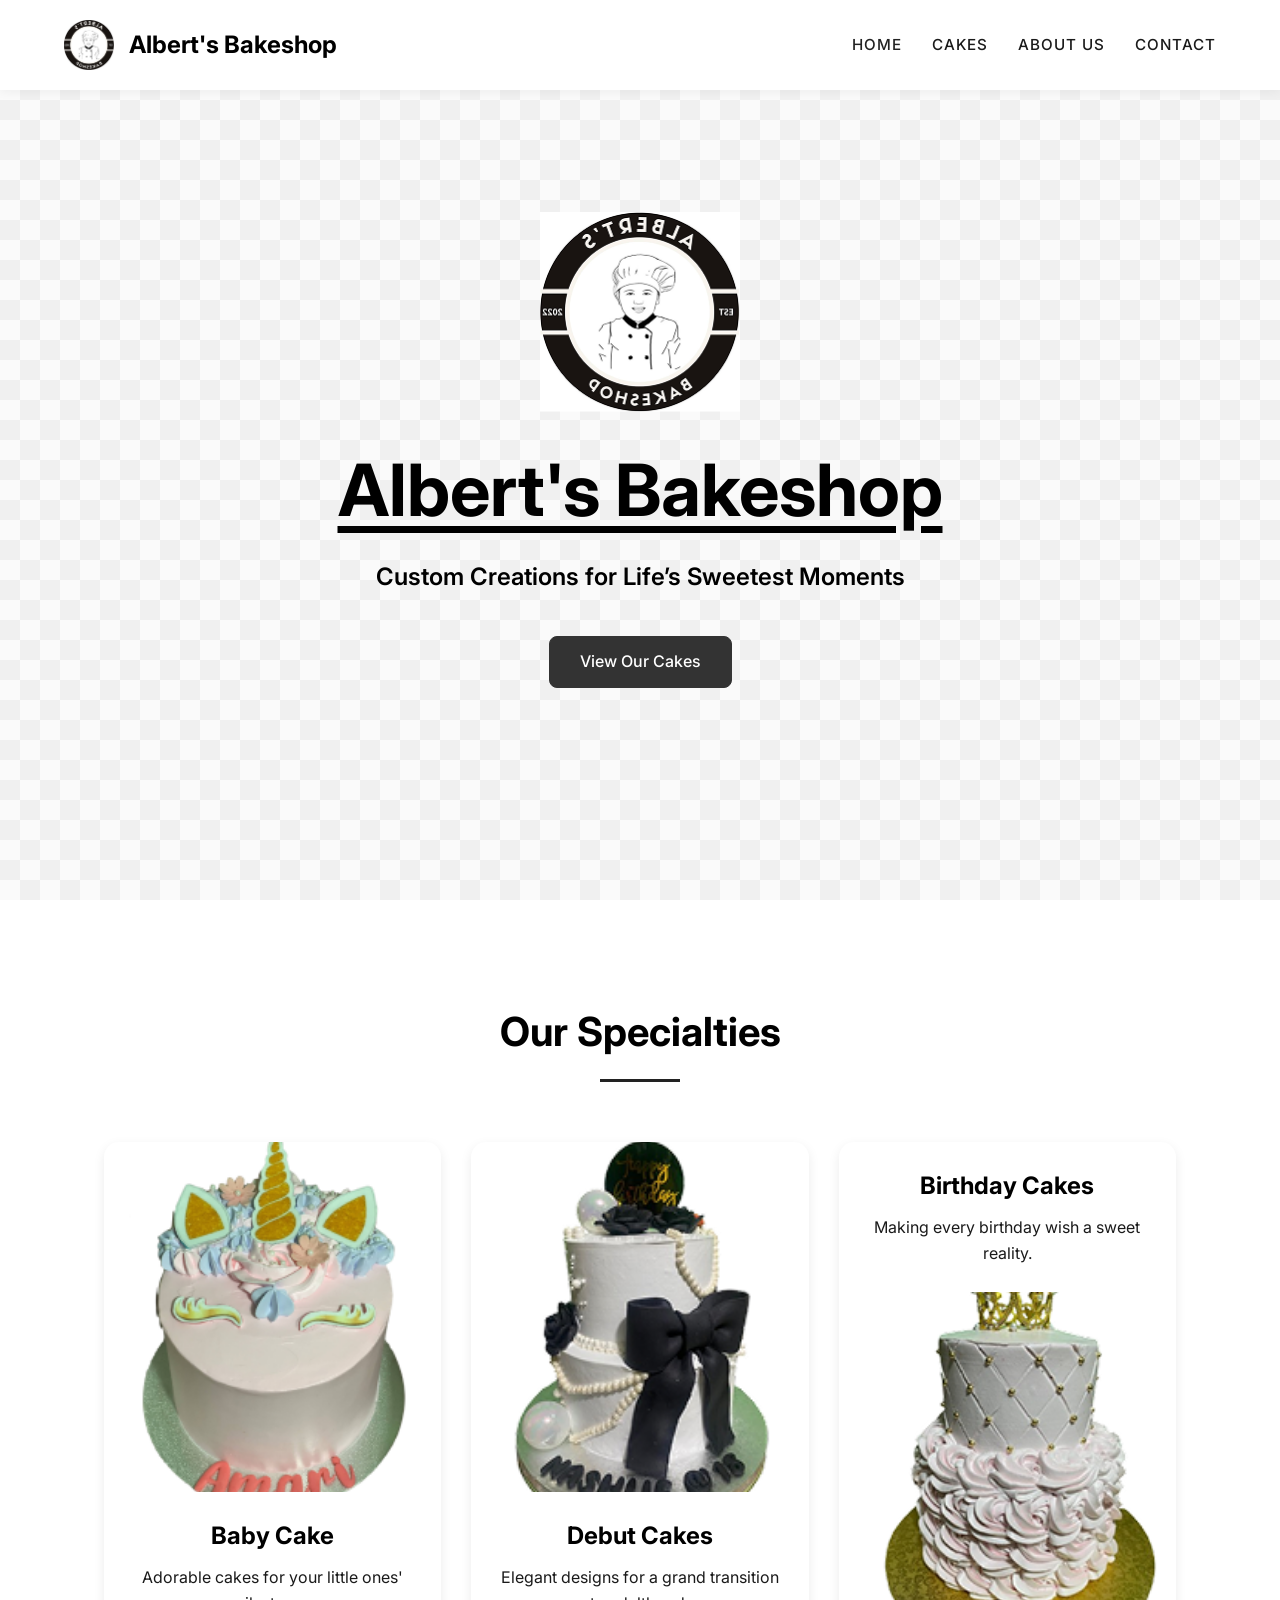
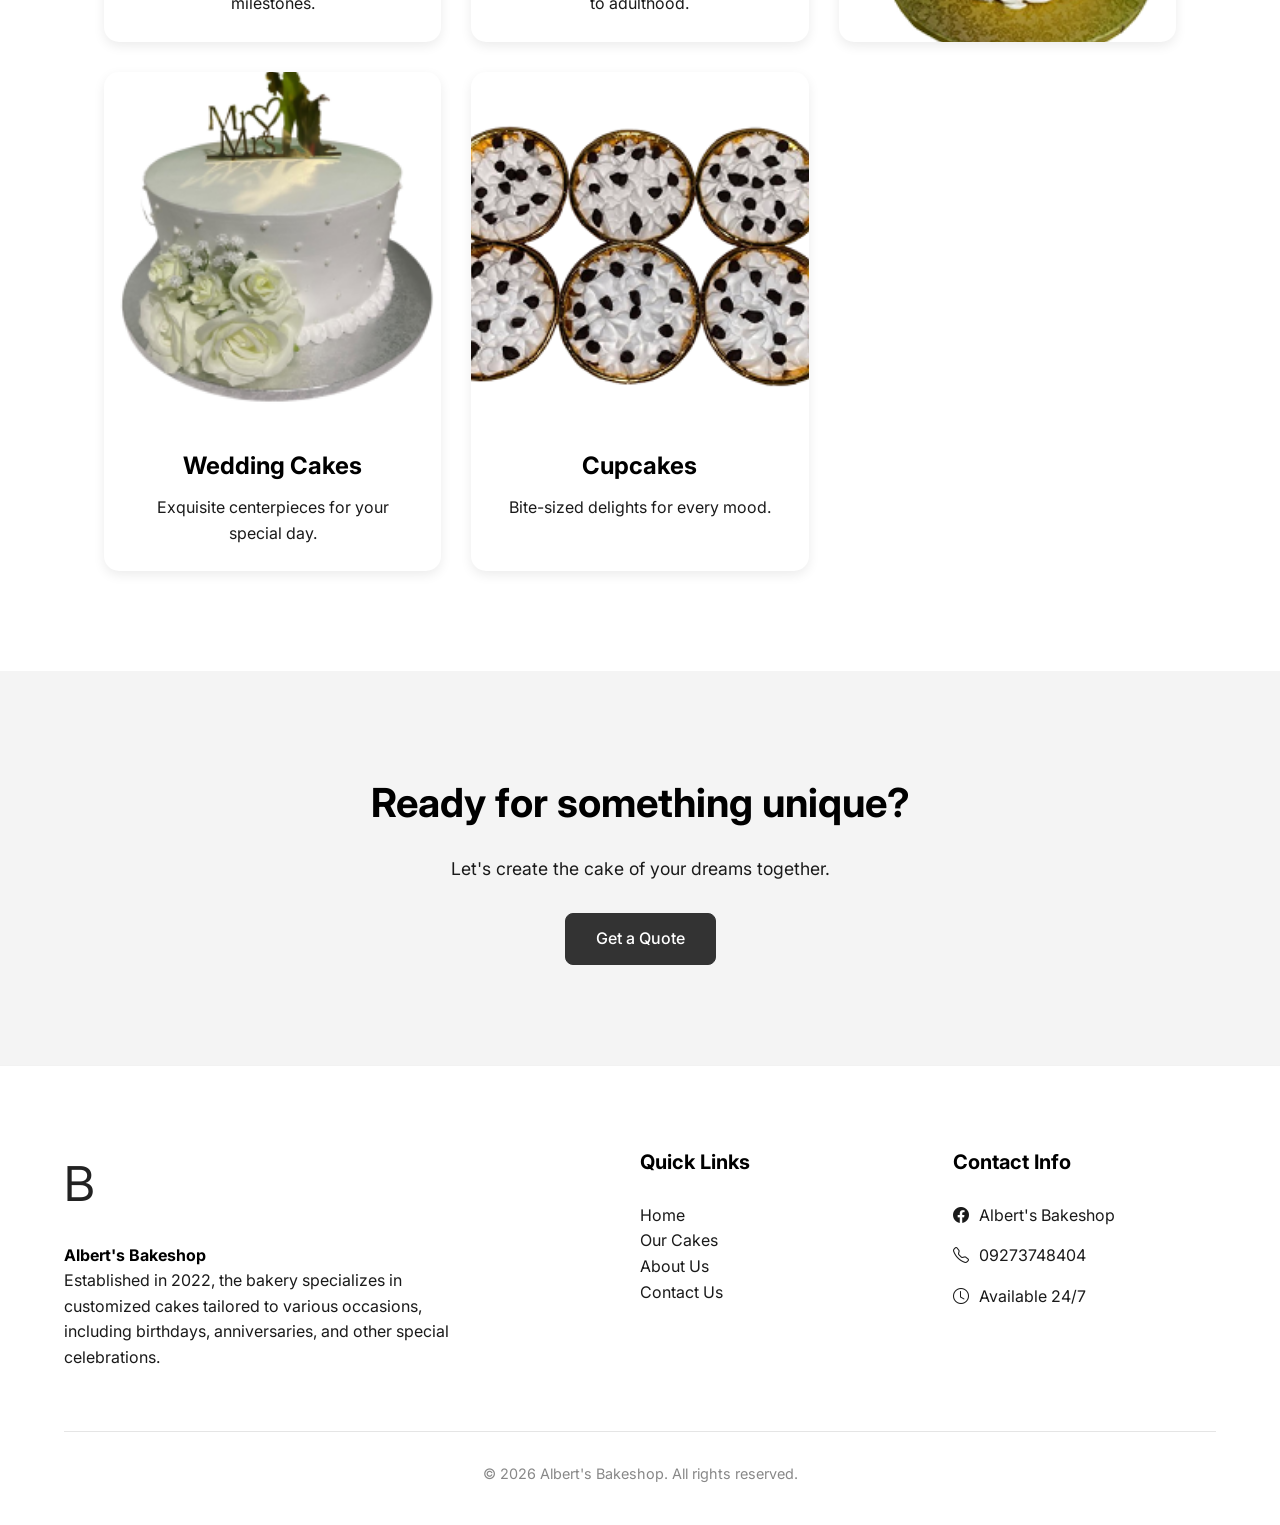
<file: index.html>
<!DOCTYPE html>
<html lang="en">
<head>
    <meta charset="UTF-8">
    <meta name="viewport" content="width=device-width, initial-scale=1.0">
    <title>Albert's Bakeshop | Custom Creations for Life’s Sweetest Moments</title>
    <meta name="description" content="Customized cakes tailored to your celebrations. Birthdays, anniversaries, weddings, and more.">
    <!-- Google Fonts -->
    <link rel="preconnect" href="https://fonts.googleapis.com">
    <link rel="preconnect" href="https://fonts.gstatic.com" crossorigin>
    <link href="https://fonts.googleapis.com/css2?family=Inter:wght@400;500;600&family=Playfair+Display:ital,wght@0,700;1,700&display=swap" rel="stylesheet">
    <!-- Bootstrap Icons (Optional for UI) -->
    <link rel="stylesheet" href="https://cdn.jsdelivr.net/npm/bootstrap-icons@1.11.1/font/bootstrap-icons.css">
    <link rel="stylesheet" href="css/style.css">
</head>
<body>

    <header>
        <div class="logo-container">
            <img src="assets/logo.png" alt="Albert's Bakeshop Logo">
            <span class="logo-text">Albert's Bakeshop</span>
        </div>
        <nav id="nav-menu">
            <ul>
                <li><a href="index.html" class="active">Home</a></li>
                <li><a href="products.html">Cakes</a></li>
                <li><a href="about.html">About Us</a></li>
                <li><a href="contact.html">Contact</a></li>
            </ul>
        </nav>
        <div class="mobile-menu-btn" id="menu-toggle">
            <i class="bi bi-list"></i>
        </div>
    </header>

    <main>
        <!-- Hero Section -->
        <section class="hero">
            <img src="assets/logo.png" alt="Albert's Bakeshop Logo" class="hero-logo">
            <h1>Albert's Bakeshop</h1>
            <p>Custom Creations for Life’s Sweetest Moments</p>
            <div class="btn-group">
                <a href="products.html" class="btn btn-primary">View Our Cakes</a>
            </div>
        </section>

        <!-- Product Categories -->
        <section class="container" id="products">
            <div class="section-title">
                <h2>Our Specialties</h2>
                <div class="underline"></div>
            </div>
            
            <div class="product-grid">
                <!-- Baby Cake -->
                <div class="product-card">
                    <div class="product-image">
                        <img src="assets/cake/baby.png" alt="Baby Cake - Unicorn Themed">
                    </div>
                    <div class="product-info">
                        <h3>Baby Cake</h3>
                        <p>Adorable cakes for your little ones' milestones.</p>
                    </div>
                </div>

                <!-- Debut cakes -->
                <div class="product-card">
                    <div class="product-image">
                        <img src="assets/cake/debut.png" alt="Debut Cakes - Tiered with Bow">
                    </div>
                    <div class="product-info">
                        <h3>Debut Cakes</h3>
                        <p>Elegant designs for a grand transition to adulthood.</p>
                    </div>
                </div>

                <!-- Birthday cake -->
                <div class="product-card">
                    <div class="product-info">
                        <h3>Birthday Cakes</h3>
                        <p>Making every birthday wish a sweet reality.</p>
                    </div>
                    <div class="product-image">
                        <img src="assets/cake/birthday.png" alt="Birthday Cake - Ruffled with Crown">
                    </div>
                </div>

                <!-- Wedding cakes -->
                <div class="product-card">
                    <div class="product-image">
                        <img src="assets/cake/wedding.png" alt="Wedding Cakes - Floral Decorations">
                    </div>
                    <div class="product-info">
                        <h3>Wedding Cakes</h3>
                        <p>Exquisite centerpieces for your special day.</p>
                    </div>
                </div>

                <!-- Cupcakes -->
                <div class="product-card">
                    <div class="product-image">
                        <img src="assets/cake/cupcake.png" alt="Assorted Cupcakes">
                    </div>
                    <div class="product-info">
                        <h3>Cupcakes</h3>
                        <p>Bite-sized delights for every mood.</p>
                    </div>
                </div>
            </div>
        </section>

        <!-- CTA Section -->
        <section style="background-color: var(--primary-light); text-align: center;">
            <div class="container">
                <h2 style="font-size: 2.5rem; margin-bottom: 20px;">Ready for something unique?</h2>
                <p style="margin-bottom: 30px; font-size: 1.1rem; color: var(--text);">Let's create the cake of your dreams together.</p>
                <a href="contact.html" class="btn btn-primary">Get a Quote</a>
            </div>
        </section>
    </main>

    <footer>
        <div class="container footer-content">
            <div class="footer-about">
                <div class="footer-logo-b">B</div>
                <h4>Albert's Bakeshop</h4>
                <p>Established in 2022, the bakery specializes in customized cakes tailored to various occasions, including birthdays, anniversaries, and other special celebrations.</p>
            </div>
            
            <div class="footer-links">
                <h4>Quick Links</h4>
                <ul>
                    <li><a href="index.html">Home</a></li>
                    <li><a href="products.html">Our Cakes</a></li>
                    <li><a href="about.html">About Us</a></li>
                    <li><a href="contact.html">Contact Us</a></li>
                </ul>
            </div>

            <div class="footer-contact">
                <h4>Contact Info</h4>
                <p><i class="bi bi-facebook"></i> Albert's Bakeshop</p>
                <p><i class="bi bi-telephone"></i> 09273748404</p>
                <p><i class="bi bi-clock"></i> Available 24/7</p>
            </div>
        </div>
        <div class="copyright">
            &copy; 2026 Albert's Bakeshop. All rights reserved.
        </div>
    </footer>

    <script src="js/main.js"></script>
</body>
</html>
</file>
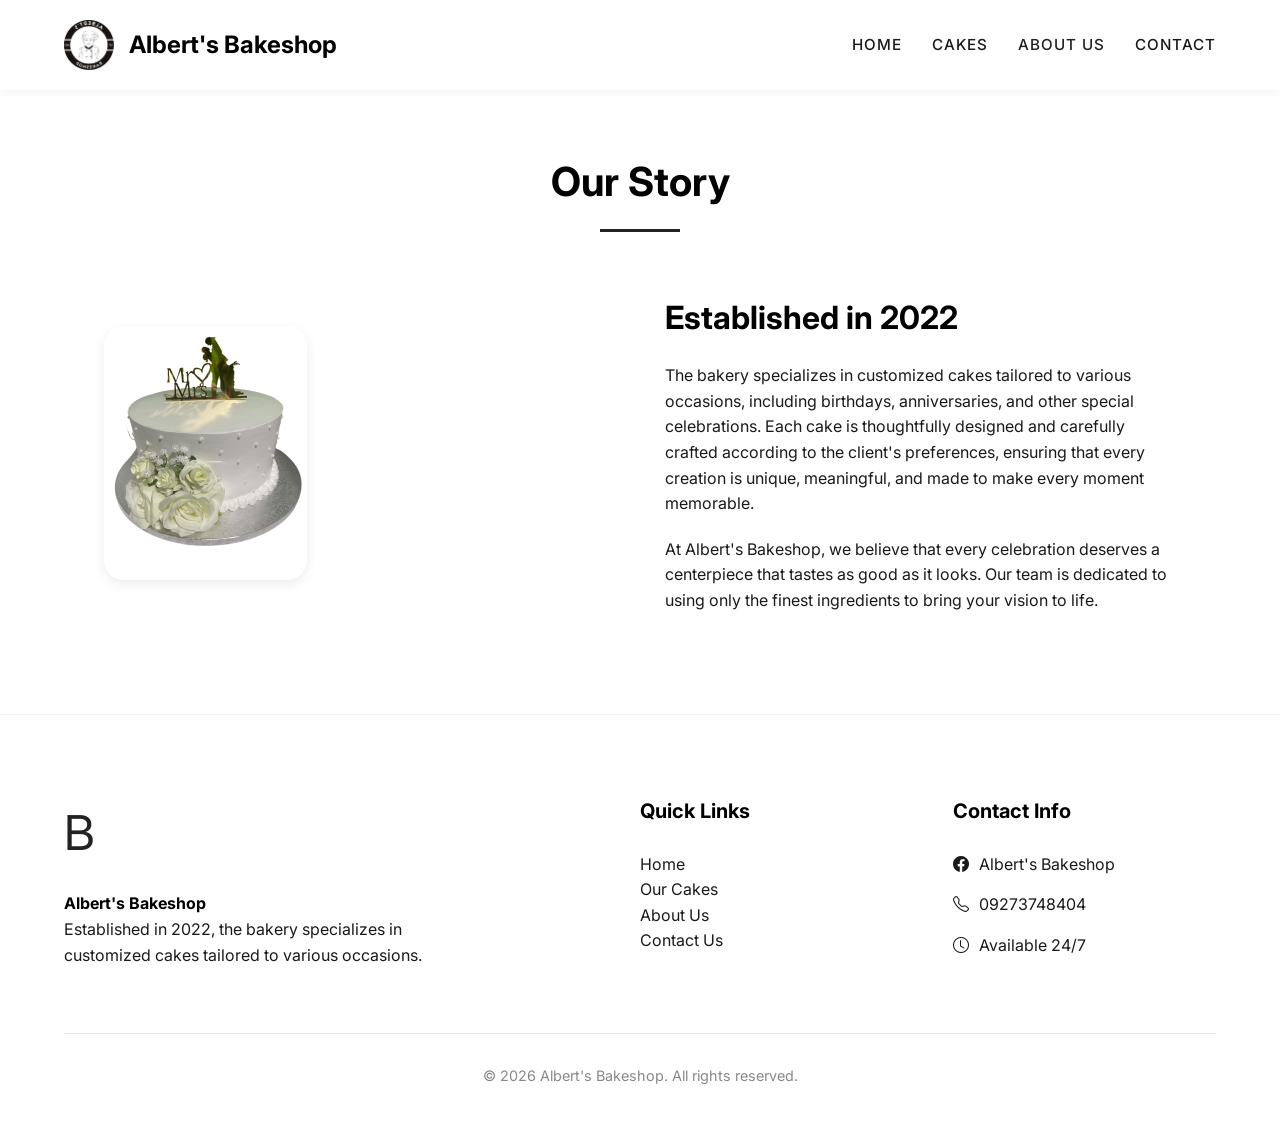
<file: about.html>
<!DOCTYPE html>
<html lang="en">
<head>
    <meta charset="UTF-8">
    <meta name="viewport" content="width=device-width, initial-scale=1.0">
    <title>About Us | Albert's Bakeshop</title>
    <link rel="preconnect" href="https://fonts.googleapis.com">
    <link rel="preconnect" href="https://fonts.gstatic.com" crossorigin>
    <link href="https://fonts.googleapis.com/css2?family=Inter:wght@400;500;600&family=Playfair+Display:ital,wght@0,700;1,700&display=swap" rel="stylesheet">
    <link rel="stylesheet" href="https://cdn.jsdelivr.net/npm/bootstrap-icons@1.11.1/font/bootstrap-icons.css">
    <link rel="stylesheet" href="css/style.css">
</head>
<body>

    <header>
        <div class="logo-container">
            <img src="assets/logo.png" alt="Albert's Bakeshop Logo">
            <span class="logo-text">Albert's Bakeshop</span>
        </div>
        <nav>
            <ul>
                <li><a href="index.html">Home</a></li>
                <li><a href="products.html">Cakes</a></li>
                <li><a href="about.html" class="active">About Us</a></li>
                <li><a href="contact.html">Contact</a></li>
            </ul>
        </nav>
        <div class="mobile-menu-btn" id="menu-toggle">
            <i class="bi bi-list"></i>
        </div>
    </header>

    <main>
        <section class="container" style="padding-top: 150px;">
            <div class="section-title">
                <h2>Our Story</h2>
                <div class="underline"></div>
            </div>

            <div style="display: flex; flex-wrap: wrap; gap: 50px; align-items: center; margin-top: 50px;">
                <div style="flex: 1; min-width: 300px;">
                    <img src="assets/cake/wedding.png" alt="Our Bakery" style="border-radius: 20px; box-shadow: var(--shadow);">
                </div>
                <div style="flex: 1; min-width: 300px;">
                    <h3 style="margin-bottom: 20px; font-size: 2rem;">Established in 2022</h3>
                    <p style="margin-bottom: 20px;">The bakery specializes in customized cakes tailored to various occasions, including birthdays, anniversaries, and other special celebrations. Each cake is thoughtfully designed and carefully crafted according to the client's preferences, ensuring that every creation is unique, meaningful, and made to make every moment memorable.</p>
                    <p>At Albert's Bakeshop, we believe that every celebration deserves a centerpiece that tastes as good as it looks. Our team is dedicated to using only the finest ingredients to bring your vision to life.</p>
                </div>
            </div>
        </section>
    </main>

    <footer>
        <div class="container footer-content">
            <div class="footer-about">
                <div class="footer-logo-b">B</div>
                <h4>Albert's Bakeshop</h4>
                <p>Established in 2022, the bakery specializes in customized cakes tailored to various occasions.</p>
            </div>
            
            <div class="footer-links">
                <h4>Quick Links</h4>
                <ul>
                    <li><a href="index.html">Home</a></li>
                    <li><a href="products.html">Our Cakes</a></li>
                    <li><a href="about.html">About Us</a></li>
                    <li><a href="contact.html">Contact Us</a></li>
                </ul>
            </div>

            <div class="footer-contact">
                <h4>Contact Info</h4>
                <p><i class="bi bi-facebook"></i> Albert's Bakeshop</p>
                <p><i class="bi bi-telephone"></i> 09273748404</p>
                <p><i class="bi bi-clock"></i> Available 24/7</p>
            </div>
        </div>
        <div class="copyright">
            &copy; 2026 Albert's Bakeshop. All rights reserved. 
        </div>
    </footer>

    <script src="js/main.js"></script>
</body>
</html>
</file>
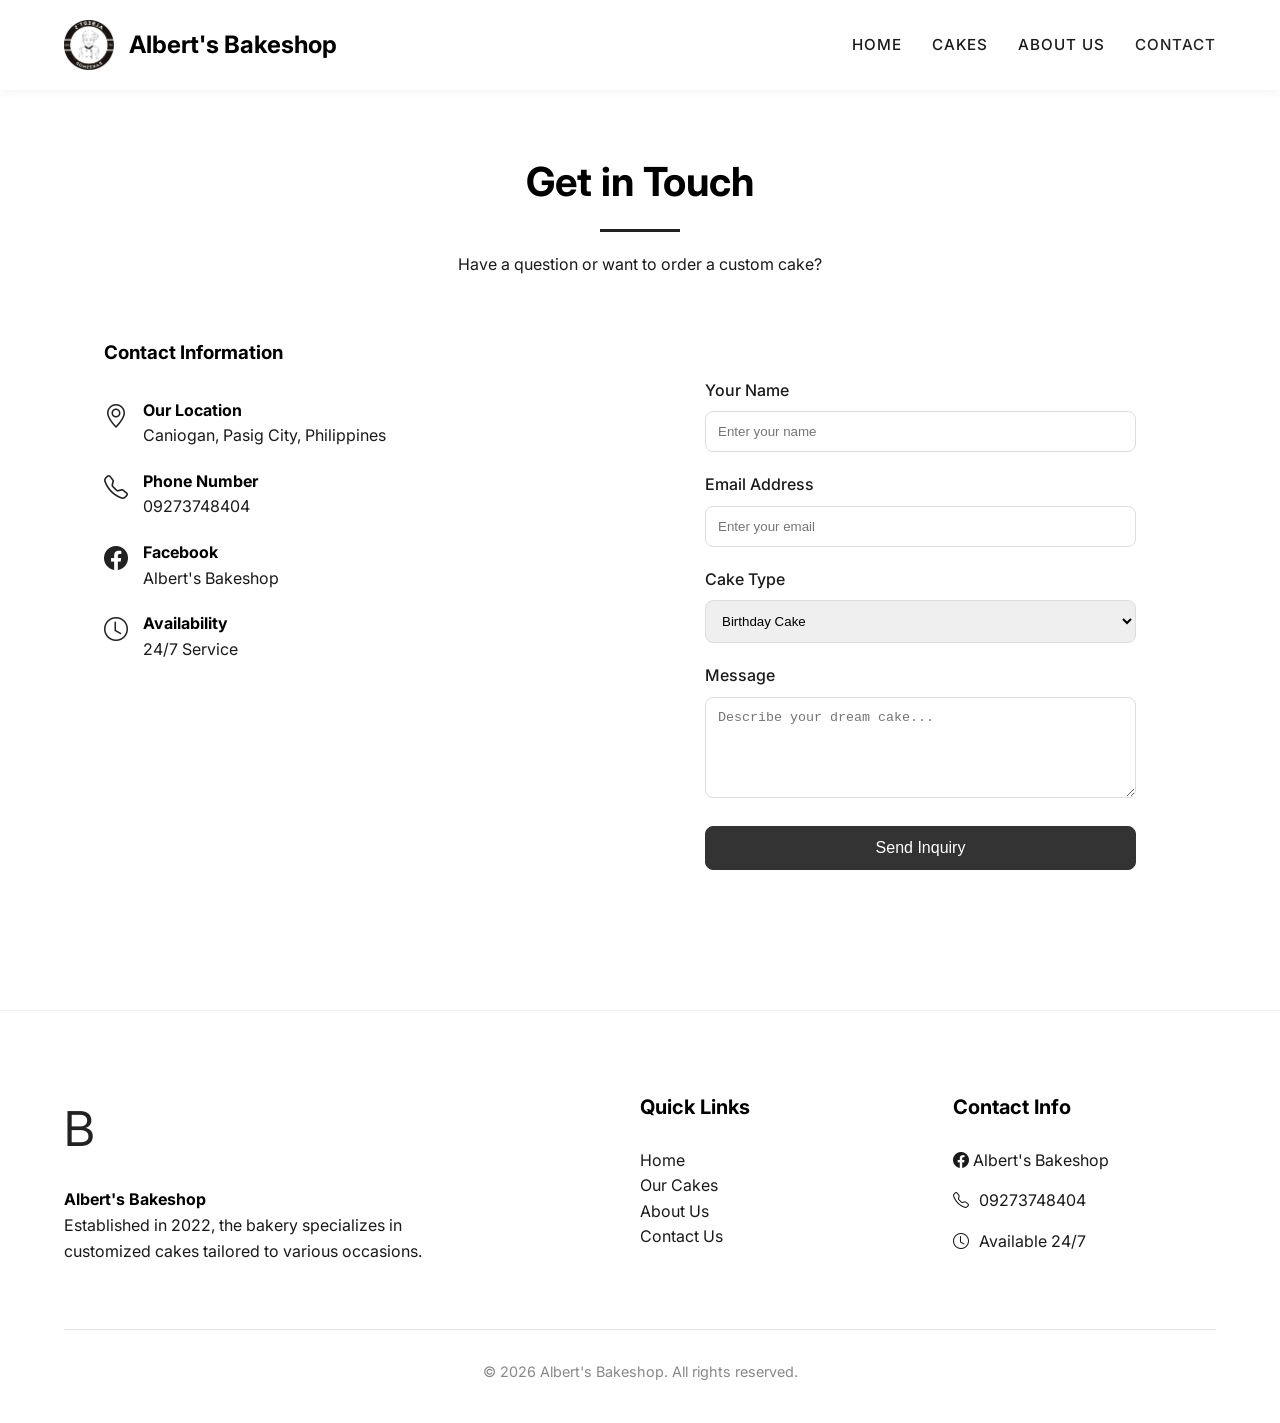
<file: contact.html>
<!DOCTYPE html>
<html lang="en">
<head>
    <meta charset="UTF-8">
    <meta name="viewport" content="width=device-width, initial-scale=1.0">
    <title>Contact Us | Albert's Bakeshop</title>
    <link rel="preconnect" href="https://fonts.googleapis.com">
    <link rel="preconnect" href="https://fonts.gstatic.com" crossorigin>
    <link href="https://fonts.googleapis.com/css2?family=Inter:wght@400;500;600&family=Playfair+Display:ital,wght@0,700;1,700&display=swap" rel="stylesheet">
    <link rel="stylesheet" href="https://cdn.jsdelivr.net/npm/bootstrap-icons@1.11.1/font/bootstrap-icons.css">
    <link rel="stylesheet" href="css/style.css">
</head>
<body>

    <header>
        <div class="logo-container">
            <img src="assets/logo.png" alt="Albert's Bakeshop Logo">
            <span class="logo-text">Albert's Bakeshop</span>
        </div>
        <nav>
            <ul>
                <li><a href="index.html">Home</a></li>
                <li><a href="products.html">Cakes</a></li>
                <li><a href="about.html">About Us</a></li>
                <li><a href="contact.html" class="active">Contact</a></li>
            </ul>
        </nav>
        <div class="mobile-menu-btn" id="menu-toggle">
            <i class="bi bi-list"></i>
        </div>
    </header>

    <main>
        <section class="container" style="padding-top: 150px;">
            <div class="section-title">
                <h2>Get in Touch</h2>
                <div class="underline"></div>
                <p style="margin-top: 20px;">Have a question or want to order a custom cake?</p>
            </div>

            <div style="display: grid; grid-template-columns: repeat(auto-fit, minmax(300px, 1fr)); gap: 50px; margin-top: 50px;">
                <!-- Contact Info -->
                <div>
                    <h3 style="margin-bottom: 30px;">Contact Information</h3>
                    <div style="display: flex; flex-direction: column; gap: 20px;">
                        <div style="display: flex; gap: 15px; align-items: start;">
                            <i class="bi bi-geo-alt" style="font-size: 1.5rem; color: var(--primary);"></i>
                            <div>
                                <h4>Our Location</h4>
                                <p>Caniogan, Pasig City, Philippines</p>
                            </div>
                        </div>
                        <div style="display: flex; gap: 15px; align-items: start;">
                            <i class="bi bi-telephone" style="font-size: 1.5rem; color: var(--primary);"></i>
                            <div>
                                <h4>Phone Number</h4>
                                <p>09273748404</p>
                            </div>
                        </div>
                        <div style="display: flex; gap: 15px; align-items: start;">
                            <i class="bi bi-facebook" style="font-size: 1.5rem; color: var(--primary);"></i>
                            <div>
                                <h4>Facebook</h4>
                                <p>Albert's Bakeshop</p>
                            </div>
                        </div>
                        <div style="display: flex; gap: 15px; align-items: start;">
                            <i class="bi bi-clock" style="font-size: 1.5rem; color: var(--primary);"></i>
                            <div>
                                <h4>Availability</h4>
                                <p>24/7 Service</p>
                            </div>
                        </div>
                    </div>
                </div>

                <!-- Contact Form -->
                <div style="background: var(--bg-light); padding: 40px; border-radius: 20px;">
                    <form id="contact-form">
                        <div style="margin-bottom: 20px;">
                            <label style="display: block; margin-bottom: 8px; font-weight: 500;">Your Name</label>
                            <input type="text" placeholder="Enter your name" style="width: 100%; padding: 12px; border-radius: 8px; border: 1px solid #ddd;">
                        </div>
                        <div style="margin-bottom: 20px;">
                            <label style="display: block; margin-bottom: 8px; font-weight: 500;">Email Address</label>
                            <input type="email" placeholder="Enter your email" style="width: 100%; padding: 12px; border-radius: 8px; border: 1px solid #ddd;">
                        </div>
                        <div style="margin-bottom: 20px;">
                            <label style="display: block; margin-bottom: 8px; font-weight: 500;">Cake Type</label>
                            <select style="width: 100%; padding: 12px; border-radius: 8px; border: 1px solid #ddd;">
                                <option>Birthday Cake</option>
                                <option>Wedding Cake</option>
                                <option>Debut Cake</option>
                                <option>Cupcakes</option>
                                <option>Other</option>
                            </select>
                        </div>
                        <div style="margin-bottom: 20px;">
                            <label style="display: block; margin-bottom: 8px; font-weight: 500;">Message</label>
                            <textarea placeholder="Describe your dream cake..." rows="5" style="width: 100%; padding: 12px; border-radius: 8px; border: 1px solid #ddd;"></textarea>
                        </div>
                        <button type="submit" class="btn btn-primary" style="width: 100%;">Send Inquiry</button>
                    </form>
                </div>
            </div>
        </section>
    </main>

    <footer>
        <div class="container footer-content">
            <div class="footer-about">
                <div class="footer-logo-b">B</div>
                <h4>Albert's Bakeshop</h4>
                <p>Established in 2022, the bakery specializes in customized cakes tailored to various occasions.</p>
            </div>
            
            <div class="footer-links">
                <h4>Quick Links</h4>
                <ul>
                    <li><a href="index.html">Home</a></li>
                    <li><a href="products.html">Our Cakes</a></li>
                    <li><a href="about.html">About Us</a></li>
                    <li><a href="contact.html">Contact Us</a></li>
                </ul>
            </div>

            <div class="footer-contact">
                <h4>Contact Info</h4>
                <p>
<a href="https://www.facebook.com/ALBERTS.BAKESH0P
" target="_blank">
<i class="bi bi-facebook"></i> Albert's Bakeshop
</a>
</p>
                <p><i class="bi bi-telephone"></i> 09273748404</p>
                <p><i class="bi bi-clock"></i> Available 24/7</p>
            </div>
        </div>
        <div class="copyright">
            &copy; 2026 Albert's Bakeshop. All rights reserved.
        </div>
    </footer>

    <script src="js/main.js"></script>
</body>
</html>
</file>
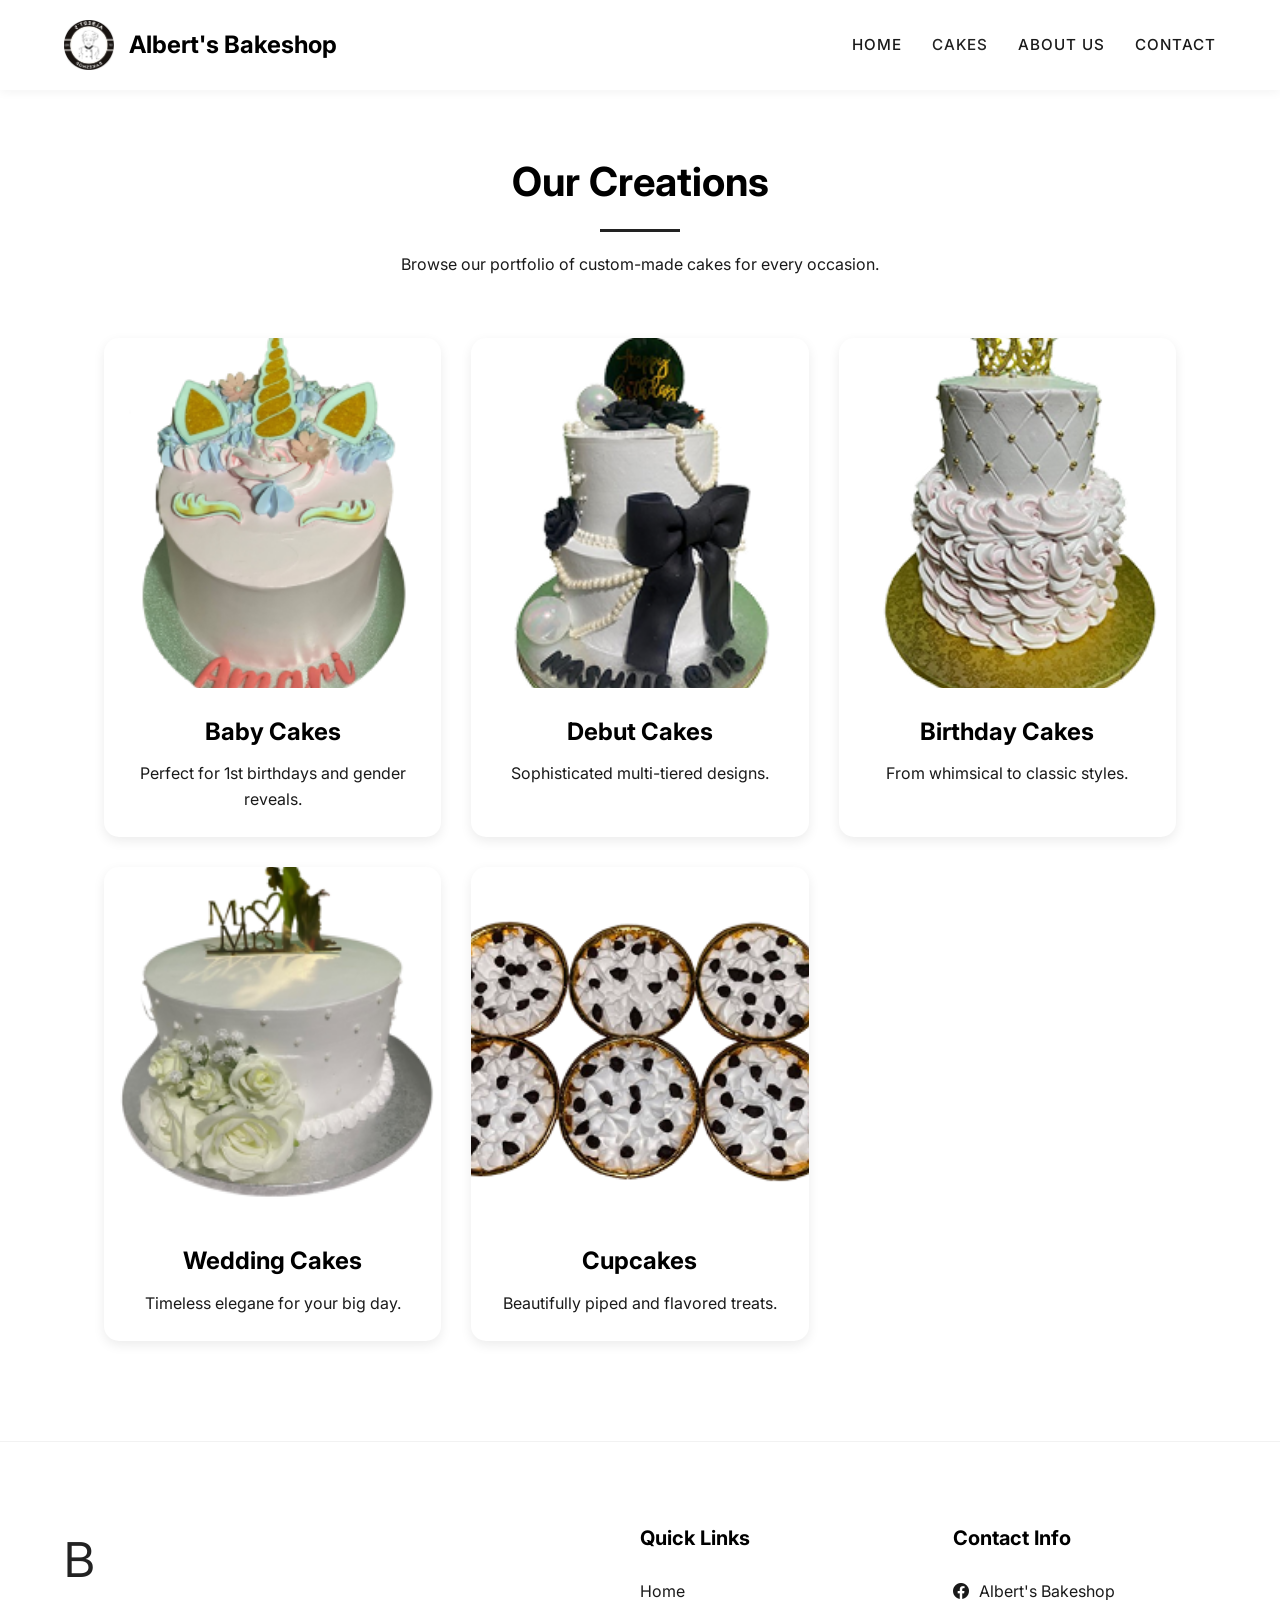
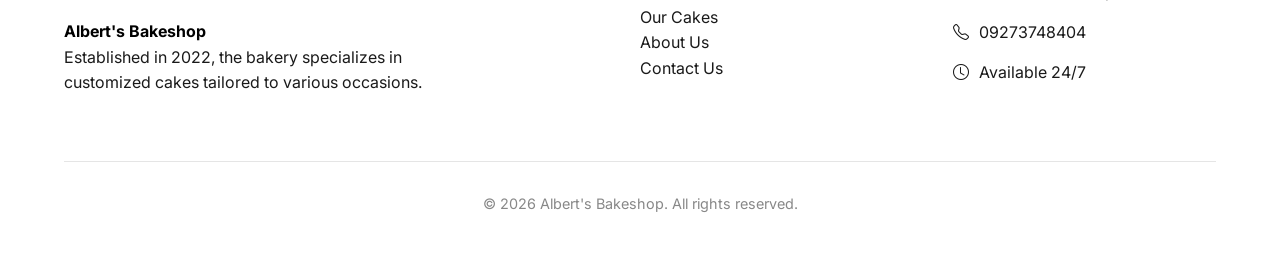
<file: products.html>
<!DOCTYPE html>
<html lang="en">
<head>
    <meta charset="UTF-8">
    <meta name="viewport" content="width=device-width, initial-scale=1.0">
    <title>Our Cakes | Albert's Bakeshop</title>
    <link rel="preconnect" href="https://fonts.googleapis.com">
    <link rel="preconnect" href="https://fonts.gstatic.com" crossorigin>
    <link href="https://fonts.googleapis.com/css2?family=Inter:wght@400;500;600&family=Playfair+Display:ital,wght@0,700;1,700&display=swap" rel="stylesheet">
    <link rel="stylesheet" href="https://cdn.jsdelivr.net/npm/bootstrap-icons@1.11.1/font/bootstrap-icons.css">
    <link rel="stylesheet" href="css/style.css">
</head>
<body>

    <header>
        <div class="logo-container">
            <img src="assets/logo.png" alt="Albert's Bakeshop Logo">
            <span class="logo-text">Albert's Bakeshop</span>
        </div>
        <nav>
            <ul>
                <li><a href="index.html">Home</a></li>
                <li><a href="products.html" class="active">Cakes</a></li>
                <li><a href="about.html">About Us</a></li>
                <li><a href="contact.html">Contact</a></li>
            </ul>
        </nav>
        <div class="mobile-menu-btn" id="menu-toggle">
            <i class="bi bi-list"></i>
        </div>
    </header>

    <main>
        <section class="container" style="padding-top: 150px;">
            <div class="section-title">
                <h2>Our Creations</h2>
                <div class="underline"></div>
                <p style="margin-top: 20px;">Browse our portfolio of custom-made cakes for every occasion.</p>
            </div>

            <div class="product-grid" style="margin-top: 50px;">
                <!-- Baby -->
                <div class="product-card">
                    <div class="product-image">
                        <img src="assets/cake/baby.png" alt="Custom Baby Cake">
                    </div>
                    <div class="product-info">
                        <h3>Baby Cakes</h3>
                        <p>Perfect for 1st birthdays and gender reveals.</p>
                    </div>
                </div>
                <!-- Debut -->
                <div class="product-card">
                    <div class="product-image">
                        <img src="assets/cake/debut.png" alt="Elegant Debut Cake">
                    </div>
                    <div class="product-info">
                        <h3>Debut Cakes</h3>
                        <p>Sophisticated multi-tiered designs.</p>
                    </div>
                </div>
                <!-- Birthday -->
                <div class="product-card">
                    <div class="product-image">
                        <img src="assets/cake/birthday.png" alt="Luxury Birthday Cake">
                    </div>
                    <div class="product-info">
                        <h3>Birthday Cakes</h3>
                        <p>From whimsical to classic styles.</p>
                    </div>
                </div>
                <!-- Wedding -->
                <div class="product-card">
                    <div class="product-image">
                        <img src="assets/cake/wedding.png" alt="Floral Wedding Cake">
                    </div>
                    <div class="product-info">
                        <h3>Wedding Cakes</h3>
                        <p>Timeless elegane for your big day.</p>
                    </div>
                </div>
                <!-- Cupcake -->
                <div class="product-card">
                    <div class="product-image">
                        <img src="assets/cake/cupcake.png" alt="Decorated Cupcakes">
                    </div>
                    <div class="product-info">
                        <h3>Cupcakes</h3>
                        <p>Beautifully piped and flavored treats.</p>
                    </div>
                </div>
            </div>
        </section>
    </main>

    <footer>
        <div class="container footer-content">
            <div class="footer-about">
                <div class="footer-logo-b">B</div>
                <h4>Albert's Bakeshop</h4>
                <p>Established in 2022, the bakery specializes in customized cakes tailored to various occasions.</p>
            </div>
            
            <div class="footer-links">
                <h4>Quick Links</h4>
                <ul>
                    <li><a href="index.html">Home</a></li>
                    <li><a href="products.html">Our Cakes</a></li>
                    <li><a href="about.html">About Us</a></li>
                    <li><a href="contact.html">Contact Us</a></li>
                </ul>
            </div>

            <div class="footer-contact">
                <h4>Contact Info</h4>
                <p><i class="bi bi-facebook"></i> Albert's Bakeshop</p>
                <p><i class="bi bi-telephone"></i> 09273748404</p>
                <p><i class="bi bi-clock"></i> Available 24/7</p>
            </div>
        </div>
        <div class="copyright">
            &copy; 2026 Albert's Bakeshop. All rights reserved.
        </div>
    </footer>

    <script src="js/main.js"></script>
</body>
</html>
</file>
<file: css/style.css>
/* Design System & Root Variables */
:root {
    --primary: #222222; /* Black/Dark Gray */
    --primary-light: #f4f4f4; /* Light Gray */
    --accent: #e0e0e0;
    --accent-dark: #333333;
    --dark: #000000;
    --text: #1a1a1a;
    --white: #ffffff;
    --bg-light: #ffffff;
    --transition: all 0.2s ease;
    --shadow: 0 4px 12px rgba(0, 0, 0, 0.08);
    --font-heading: 'Inter', sans-serif;
    --font-body: 'Inter', sans-serif;
}

/* Base Styles */
* {
    margin: 0;
    padding: 0;
    box-sizing: border-box;
}

html {
    scroll-behavior: smooth;
}

body {
    font-family: var(--font-body);
    color: var(--text);
    background-color: var(--white);
    line-height: 1.6;
    overflow-x: hidden;
}

h1, h2, h3, h4 {
    font-family: var(--font-heading);
    color: var(--dark);
    font-weight: 700;
}

a {
    text-decoration: none;
    color: inherit;
    transition: var(--transition);
}

ul {
    list-style: none;
}

img {
    max-width: 100%;
    display: block;
}

section {
    padding: 100px 5%;
}

.container {
    max-width: 1200px;
    margin: 0 auto;
}

/* Header & Navigation */
header {
    position: fixed;
    top: 0;
    left: 0;
    width: 100%;
    padding: 20px 5%;
    background: rgba(255, 255, 255, 0.95);
    backdrop-filter: blur(10px);
    z-index: 1000;
    display: flex;
    justify-content: space-between;
    align-items: center;
    box-shadow: 0 2px 10px rgba(0,0,0,0.05);
}

.logo-container {
    display: flex;
    align-items: center;
    gap: 15px;
}

.logo-container img {
    height: 50px;
    width: 50px;
    object-fit: contain;
}

.logo-text {
    font-family: var(--font-heading);
    font-size: 1.5rem;
    font-weight: 700;
    color: var(--dark);
}

nav ul {
    display: flex;
    gap: 30px;
}

nav ul li a {
    font-weight: 500;
    font-size: 0.95rem;
    text-transform: uppercase;
    letter-spacing: 1px;
    color: var(--text);
}

nav ul li a:hover,
nav ul li a.active {
    color: var(--primary);
}

.mobile-menu-btn {
    display: none;
    font-size: 1.5rem;
    cursor: pointer;
}

/* Hero Section */
.hero {
    height: 100vh;
    background-color: #fafafa;
    background-image: 
        linear-gradient(45deg, #f0f0f0 25%, transparent 25%), 
        linear-gradient(-45deg, #f0f0f0 25%, transparent 25%), 
        linear-gradient(45deg, transparent 75%, #f0f0f0 75%), 
        linear-gradient(-45deg, transparent 75%, #f0f0f0 75%);
    background-size: 40px 40px;
    background-position: 0 0, 0 20px, 20px -20px, -20px 0px;
    display: flex;
    flex-direction: column;
    justify-content: center;
    align-items: center;
    text-align: center;
    color: var(--dark);
    padding: 0 5%;
}

.hero-logo {
    width: 200px;
    margin-bottom: 20px;
}

.hero h1 {
    font-size: 4.5rem;
    color: var(--dark);
    margin-bottom: 10px;
    text-decoration: underline;
    text-underline-offset: 10px;
}

.hero p {
    font-size: 1.5rem;
    font-weight: 600;
    margin-bottom: 40px;
    max-width: 800px;
}

.btn-group {
    display: flex;
    gap: 15px;
}

.btn {
    padding: 12px 30px;
    border-radius: 8px;
    font-weight: 500;
    font-size: 1rem;
    transition: var(--transition);
    cursor: pointer;
    border: 1px solid #ccc;
    display: inline-block;
}

.btn-primary {
    background-color: #333;
    color: var(--white);
    border: 1px solid #333;
}

.btn-primary:hover {
    background-color: #000;
    transform: none;
}

.btn-outline {
    background-color: #f1f1f1;
    color: var(--dark);
    border: 1px solid #ccc;
}

.btn-outline:hover {
    background-color: #e5e5e5;
    transform: none;
}

/* Product Categories Grid */
.section-title {
    text-align: center;
    margin-bottom: 60px;
}

.section-title h2 {
    font-size: 2.5rem;
    margin-bottom: 15px;
}

.section-title .underline {
    width: 80px;
    height: 3px;
    background: var(--primary);
    margin: 0 auto;
}

.product-grid {
    display: grid;
    grid-template-columns: repeat(auto-fit, minmax(300px, 1fr));
    gap: 30px;
}

.product-card {
    background: var(--white);
    border-radius: 15px;
    overflow: hidden;
    box-shadow: var(--shadow);
    transition: var(--transition);
}

.product-card:hover {
    transform: translateY(-10px);
}

.product-image {
    height: 350px;
    overflow: hidden;
}

.product-image img {
    width: 100%;
    height: 100%;
    object-fit: cover;
    transition: var(--transition);
}

.product-card:hover .product-image img {
    transform: scale(1.1);
}

.product-info {
    padding: 25px;
    text-align: center;
}

.product-info h3 {
    font-size: 1.5rem;
    margin-bottom: 10px;
}

/* Footer Styles */
footer {
    background-color: var(--bg-light);
    padding: 80px 5% 40px;
    border-top: 1px solid rgba(0,0,0,0.05);
}

.footer-content {
    display: grid;
    grid-template-columns: 2fr 1fr 1fr;
    gap: 50px;
    margin-bottom: 60px;
}

.footer-about .footer-logo-b {
    font-family: var(--font-heading);
    font-size: 3rem;
    color: var(--primary);
    margin-bottom: 20px;
}

.footer-about p {
    color: var(--text);
    max-width: 400px;
}

.footer-links h4,
.footer-contact h4 {
    margin-bottom: 25px;
    font-size: 1.25rem;
}

.footer-contact p {
    margin-bottom: 15px;
    display: flex;
    align-items: center;
    gap: 10px;
}

.copyright {
    text-align: center;
    padding-top: 30px;
    border-top: 1px solid rgba(0,0,0,0.1);
    font-size: 0.9rem;
    color: #888;
}

/* Responsive Design */
@media (max-width: 992px) {
    .hero h1 { font-size: 3rem; }
    .footer-content { grid-template-columns: 1fr 1fr; }
}

@media (max-width: 768px) {
    header { padding: 15px 5%; }
    nav { display: none; }
    .mobile-menu-btn { display: block; }
    .hero h1 { font-size: 2.5rem; }
    .footer-content { grid-template-columns: 1fr; }
    section { padding: 60px 5%; }
}
</file>
